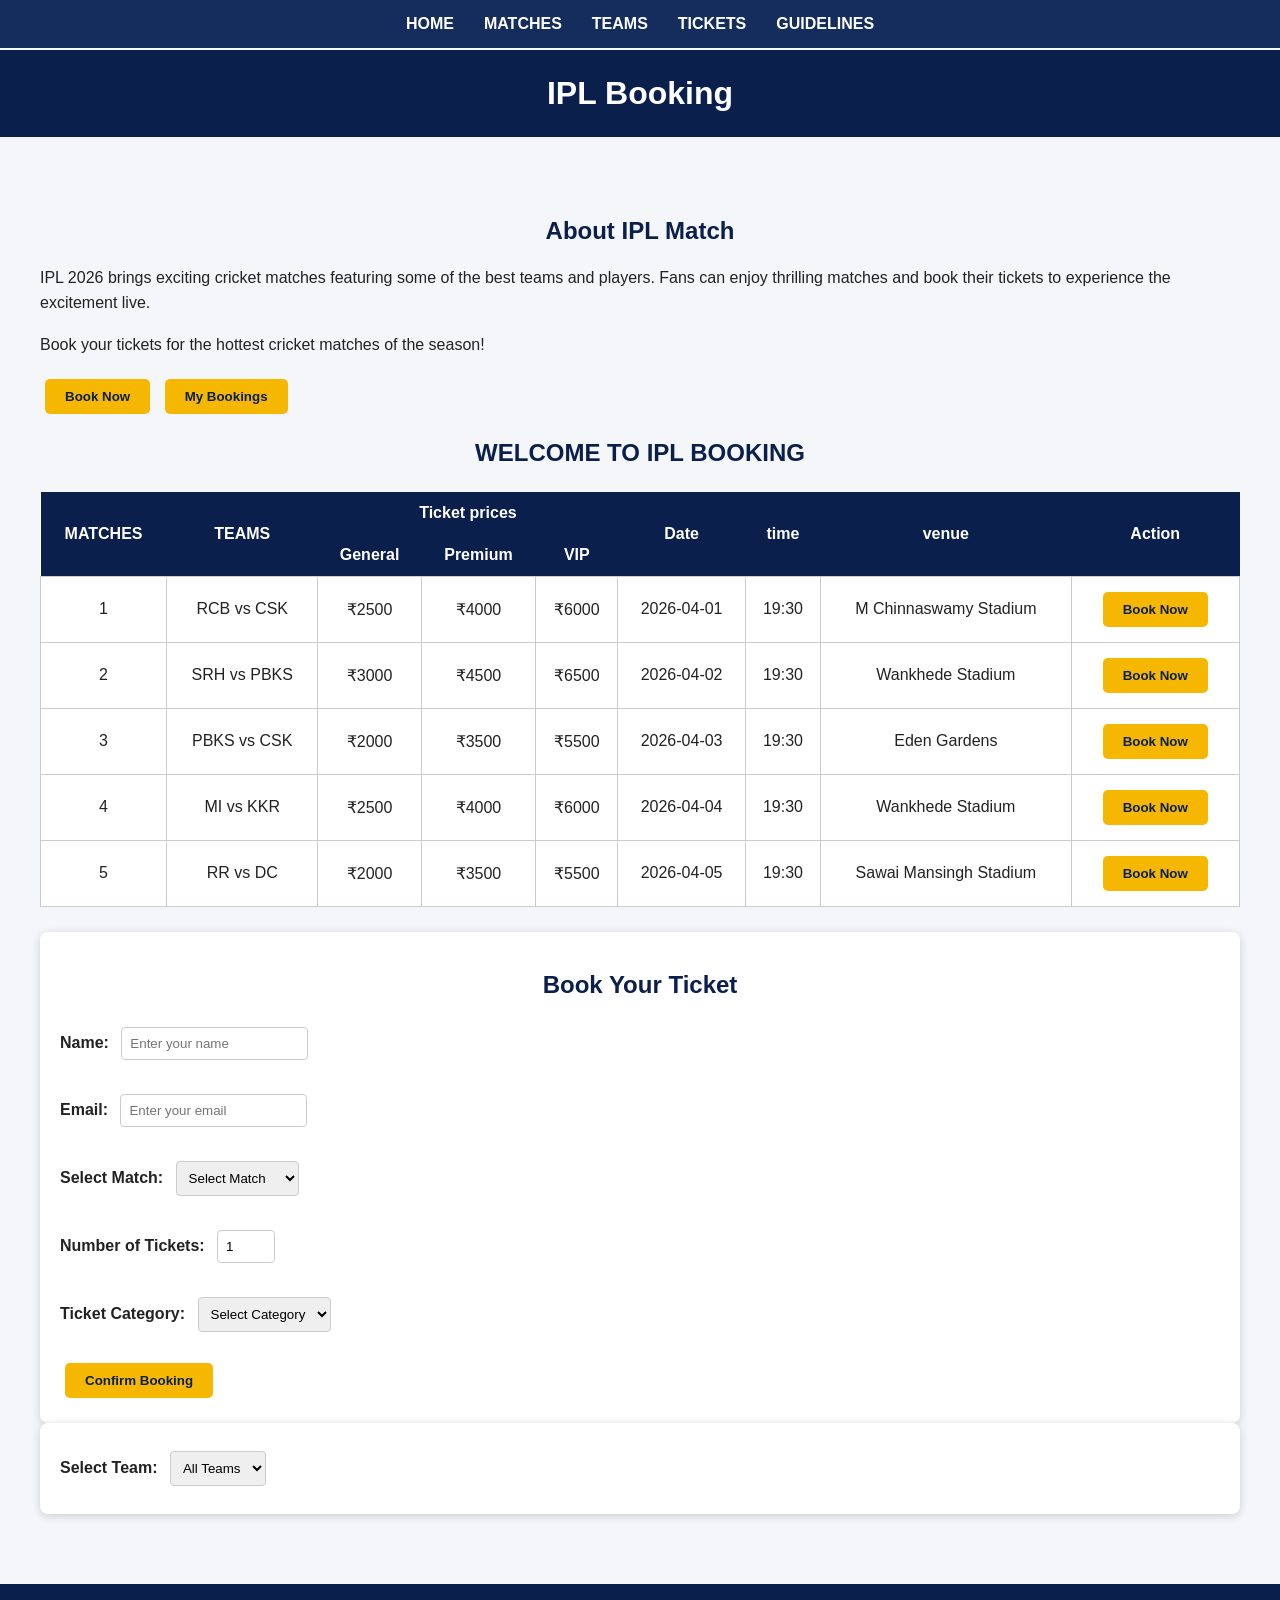
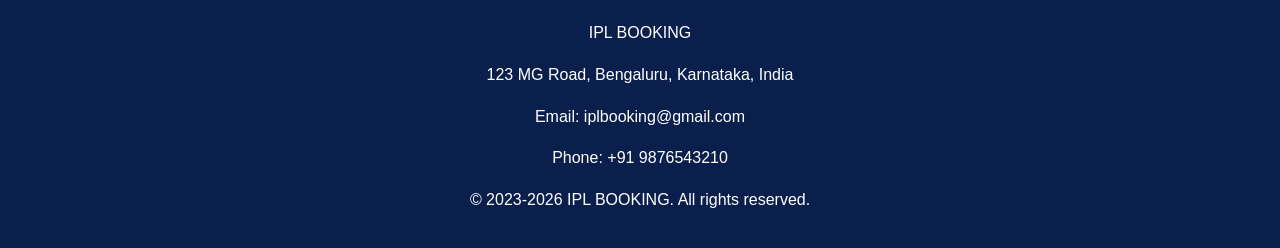
<file: index.html>
<!DOCTYPE html>
<html lang="en">

<head>
    <meta charset="UTF-8">
    <meta name="viewport" content="width=device-width,initial-scale=1.0">
    <title>HOME | IPL BOOKING</title>

    <link rel="stylesheet" href="styles.css">
</head>

<body>

    <header>
        <h1>IPL Booking</h1>
    </header>

    <nav>
        <ul>
            <li><a href="index.html">HOME</a></li>
            <li><a href="matches.html">MATCHES</a></li>
            <li><a href="teams.html">TEAMS</a></li>
            <li><a href="tickets.html">TICKETS</a></li>
            <li><a href="guidelines.html">GUIDELINES</a></li>
        </ul>
    </nav>

    <main>

        <div>

           <h2>About IPL Match</h2>

                <p id="demo"></p>


            <p>
                Book your tickets for the hottest cricket matches of the season!
            </p>

            <!-- Added ID for app.js -->
            <button id="bookBtn">Book Now</button>

            <button id="myBookingsBtn">My Bookings</button>


            <h2>WELCOME TO IPL BOOKING</h2>


            <table>

                <thead>

                    <tr>
                        <th rowspan="2">MATCHES</th>
                        <th rowspan="2">TEAMS</th>
                        <th colspan="3">Ticket prices</th>
                        <th rowspan="2">Date</th>
                        <th rowspan="2">time</th>
                        <th rowspan="2">venue</th>
                        <th rowspan="2">Action</th>
                    </tr>

                    <tr>
                        <th>General</th>
                        <th>Premium</th>
                        <th>VIP</th>
                    </tr>

                </thead>


                <tbody>

                    <tr>
                        <td>1</td>
                        <td>RCB vs CSK</td>
                        <td>₹2500</td>
                        <td>₹4000</td>
                        <td>₹6000</td>
                        <td>2026-04-01</td>
                        <td>19:30</td>
                        <td>M Chinnaswamy Stadium</td>

                        <td>
                            <button class="matchBookBtn">
                                Book Now
                            </button>
                        </td>
                    </tr>


                    <tr>
                        <td>2</td>
                        <td>SRH vs PBKS</td>
                        <td>₹3000</td>
                        <td>₹4500</td>
                        <td>₹6500</td>
                        <td>2026-04-02</td>
                        <td>19:30</td>
                        <td>Wankhede Stadium</td>

                        <td>
                            <button class="matchBookBtn">
                                Book Now
                            </button>
                        </td>
                    </tr>


                    <tr>
                        <td>3</td>
                        <td>PBKS vs CSK</td>
                        <td>₹2000</td>
                        <td>₹3500</td>
                        <td>₹5500</td>
                        <td>2026-04-03</td>
                        <td>19:30</td>
                        <td>Eden Gardens</td>

                        <td>
                            <button class="matchBookBtn">
                                Book Now
                            </button>
                        </td>
                    </tr>


                    <tr>
                        <td>4</td>
                        <td>MI vs KKR</td>
                        <td>₹2500</td>
                        <td>₹4000</td>
                        <td>₹6000</td>
                        <td>2026-04-04</td>
                        <td>19:30</td>
                        <td>Wankhede Stadium</td>

                        <td>
                            <button class="matchBookBtn">
                                Book Now
                            </button>
                        </td>
                    </tr>


                    <tr>
                        <td>5</td>
                        <td>RR vs DC</td>
                        <td>₹2000</td>
                        <td>₹3500</td>
                        <td>₹5500</td>
                        <td>2026-04-05</td>
                        <td>19:30</td>
                        <td>Sawai Mansingh Stadium</td>

                        <td>
                            <button class="matchBookBtn">
                                Book Now
                            </button>
                        </td>
                    </tr>

                </tbody>

            </table>


            <!-- Booking Form -->

            <form id="bookingForm">

                <h2>Book Your Ticket</h2>

                <label for="name">
                    Name:
                </label>

                <input
                    type="text"
                    id="name"
                    placeholder="Enter your name"
                    required
                >


                <br><br>


                <label for="email">
                    Email:
                </label>

                <input
                    type="email"
                    id="email"
                    placeholder="Enter your email"
                    required
                >


                <br><br>


                <label for="match">
                    Select Match:
                </label>

                <select id="match" required>

                    <option value="">
                        Select Match
                    </option>

                    <option value="RCB vs CSK">
                        RCB vs CSK
                    </option>

                    <option value="SRH vs PBKS">
                        SRH vs PBKS
                    </option>

                    <option value="PBKS vs CSK">
                        PBKS vs CSK
                    </option>

                    <option value="MI vs KKR">
                        MI vs KKR
                    </option>

                    <option value="RR vs DC">
                        RR vs DC
                    </option>

                </select>


                <br><br>


                <label for="tickets">
                    Number of Tickets:
                </label>

                <input
                    type="number"
                    id="tickets"
                    min="1"
                    max="10"
                    value="1"
                    required
                >


                <br><br>


                <label for="category">
                    Ticket Category:
                </label>

                <select id="category" required>

                    <option value="">
                        Select Category
                    </option>

                    <option value="General">
                        General
                    </option>

                    <option value="Premium">
                        Premium
                    </option>

                    <option value="VIP">
                        VIP
                    </option>

                </select>


                <br><br>


                <button type="submit">
                    Confirm Booking
                </button>

            </form>


            <!-- Toast Notification -->

            <div id="toast"></div>


            <!-- Team Filter -->

            <form>

                <label for="team">
                    Select Team:
                </label>

                <select id="team" name="team">

                    <option value="all">
                        All Teams
                    </option>

                    <option value="RCB">RCB</option>
                    <option value="CSK">CSK</option>
                    <option value="SRH">SRH</option>
                    <option value="PBKS">PBKS</option>
                    <option value="MI">MI</option>
                    <option value="KKR">KKR</option>
                    <option value="RR">RR</option>
                    <option value="DC">DC</option>
                    <option value="GT">GT</option>
                    <option value="LSG">LSG</option>

                </select>

            </form>

        </div>

    </main>


    <footer>

        <p>IPL BOOKING</p>

        <p>
            123 MG Road, Bengaluru, Karnataka, India
        </p>

        <p>
            Email: iplbooking@gmail.com
        </p>

        <p>
            Phone: +91 9876543210
        </p>

        <p>
            &copy; 2023-2026 IPL BOOKING. All rights reserved.
        </p>

    </footer>


    <script src="app.js"></script>

</body>

</html>
</file>
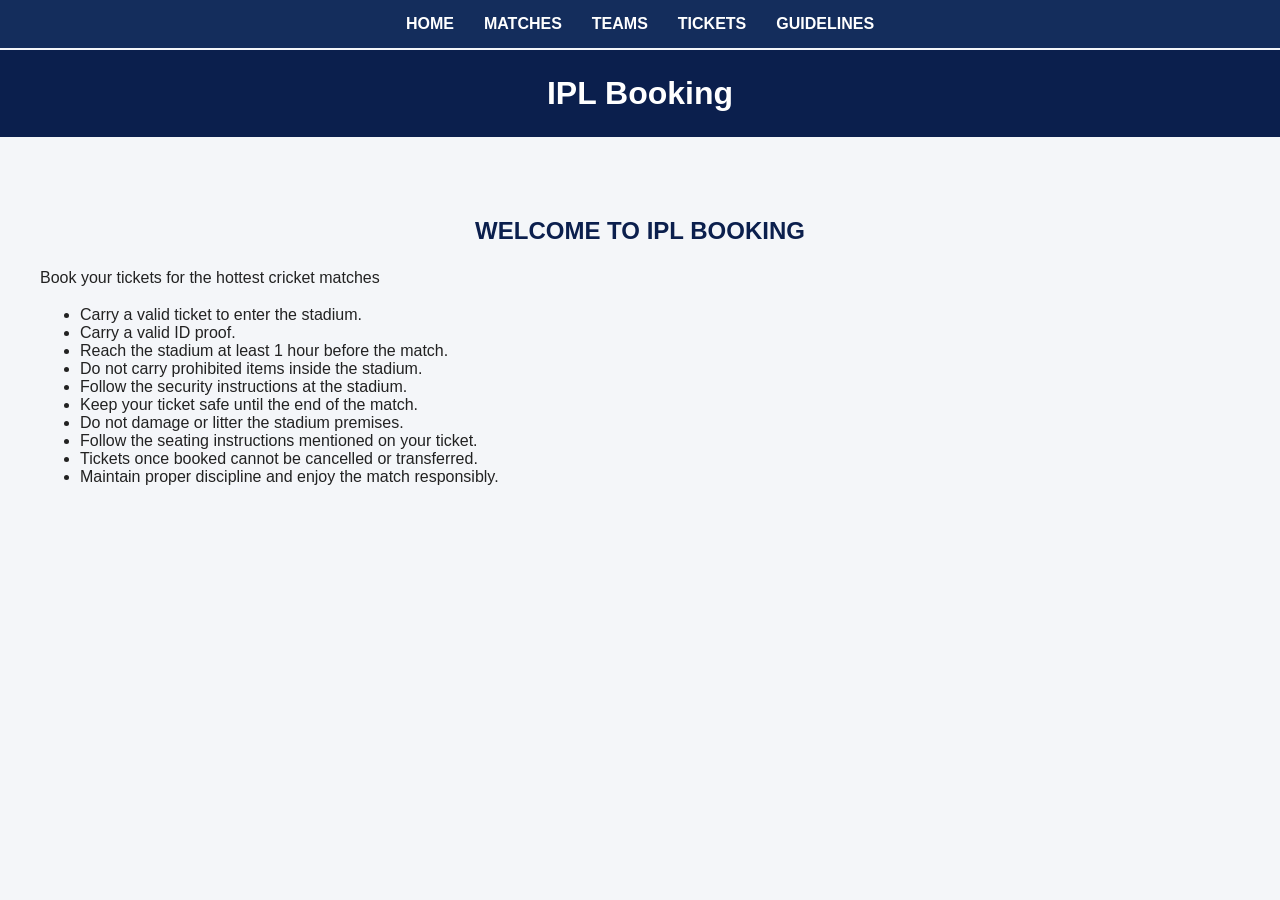
<file: guidelines.html>
<html lang="en">
    <head>
        <meta charset="UTF-8">
        <meta name="viewport"content="width=device-width,initial-scale=1.0">
        <title>HOME|IPL BOOKING</title>
        <link rel="stylesheet" href="styles.css">
    </head>
    <body>
        <header>
            <h1>IPL Booking</h1>  
        </header>
        <nav>
        <ul>
            <li><a href="index.html">HOME</a></li>
            <li><a href="matches.html">MATCHES</a></li>
            <li><a href="teams.html">TEAMS</a></li>
            <li><a href="tickets.html">TICKETS</a></li>
            <li><a href="guidelines.html">GUIDELINES</a></li>
        </ul>
        </nav>
        <main>
            <div>
                <h2>WELCOME TO IPL BOOKING</h2>
                <p>Book your tickets for the hottest cricket matches</p>
                <ul>

    <li>Carry a valid ticket to enter the stadium.</li>

    <li>Carry a valid ID proof.</li>

    <li>Reach the stadium at least 1 hour before the match.</li>

    <li>Do not carry prohibited items inside the stadium.</li>

    <li>Follow the security instructions at the stadium.</li>

    <li>Keep your ticket safe until the end of the match.</li>

    <li>Do not damage or litter the stadium premises.</li>

    <li>Follow the seating instructions mentioned on your ticket.</li>

    <li>Tickets once booked cannot be cancelled or transferred.</li>

    <li>Maintain proper discipline and enjoy the match responsibly.</li>

</ul>
                
            </div>
           
        </main>
      
</html>
</file>
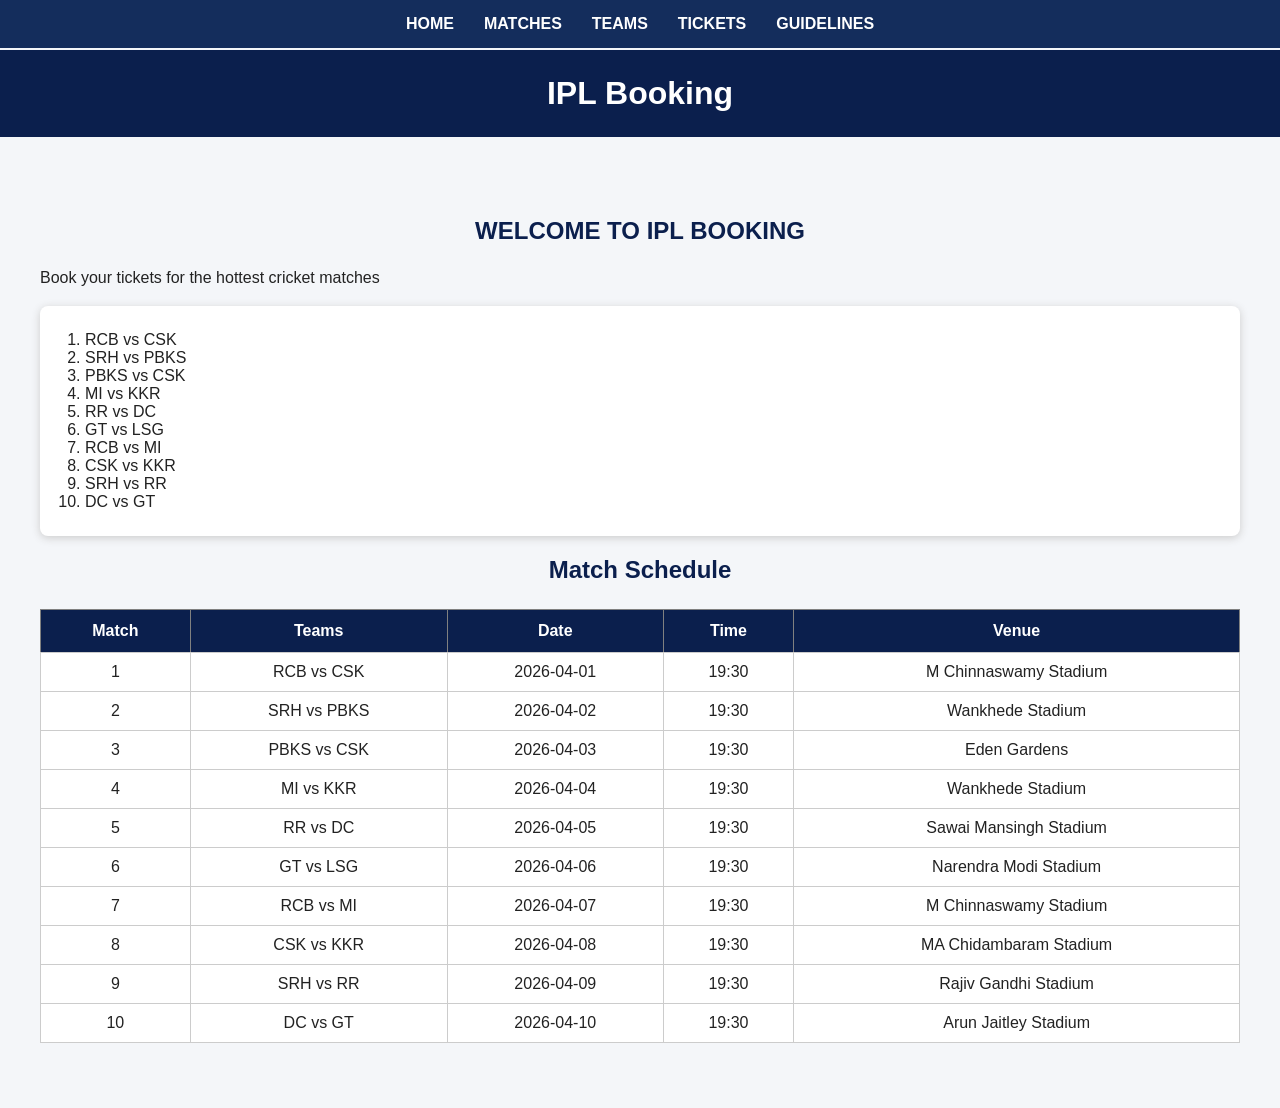
<file: matches.html>
<html lang="en">
    <head>
        <meta charset="UTF-8">
        <meta name="viewport"content="width=device-width,initial-scale=1.0">
        <title>HOME|IPL BOOKING</title>
        <link rel="stylesheet" href="styles.css">
    </head>
    <body>
        <header>
            <h1>IPL Booking</h1>  
        </header>
        <nav>
        <ul>
            <li><a href="index.html">HOME</a></li>
            <li><a href="matches.html">MATCHES</a></li>
            <li><a href="teams.html">TEAMS</a></li>
            <li><a href="tickets.html">TICKETS</a></li>
            <li><a href="guidelines.html">GUIDELINES</a></li>
        </ul>
        </nav>
        <main>
            <div>
                <h2>WELCOME TO IPL BOOKING</h2>
                <p>Book your tickets for the hottest cricket matches</p>
                <ol> 
                    <li>RCB vs CSK</li>
                    <li>SRH vs PBKS</li> 
                    <li>PBKS vs CSK</li> 
                    <li>MI vs KKR</li>
                    <li>RR vs DC</li>
                    <li>GT vs LSG</li>
                    <li>RCB vs MI</li>
                    <li>CSK vs KKR</li>
                    <li>SRH vs RR</li> 
                    <li>DC vs GT</li> 
                </ol>
                            <h2>Match Schedule</h2>

            <table border="1">

                <thead>

                    <tr>
                        <th>Match</th>
                        <th>Teams</th>
                        <th>Date</th>
                        <th>Time</th>
                        <th>Venue</th>
                    </tr>

                </thead>

                <tbody>

                    <tr>
                        <td>1</td>
                        <td>RCB vs CSK</td>
                        <td>2026-04-01</td>
                        <td>19:30</td>
                        <td>M Chinnaswamy Stadium</td>
                    </tr>

                    <tr>
                        <td>2</td>
                        <td>SRH vs PBKS</td>
                        <td>2026-04-02</td>
                        <td>19:30</td>
                        <td>Wankhede Stadium</td>
                    </tr>

                    <tr>
                        <td>3</td>
                        <td>PBKS vs CSK</td>
                        <td>2026-04-03</td>
                        <td>19:30</td>
                        <td>Eden Gardens</td>
                    </tr>

                    <tr>
                        <td>4</td>
                        <td>MI vs KKR</td>
                        <td>2026-04-04</td>
                        <td>19:30</td>
                        <td>Wankhede Stadium</td>
                    </tr>

                    <tr>
                        <td>5</td>
                        <td>RR vs DC</td>
                        <td>2026-04-05</td>
                        <td>19:30</td>
                        <td>Sawai Mansingh Stadium</td>
                    </tr>

                    <tr>
                        <td>6</td>
                        <td>GT vs LSG</td>
                        <td>2026-04-06</td>
                        <td>19:30</td>
                        <td>Narendra Modi Stadium</td>
                    </tr>

                    <tr>
                        <td>7</td>
                        <td>RCB vs MI</td>
                        <td>2026-04-07</td>
                        <td>19:30</td>
                        <td>M Chinnaswamy Stadium</td>
                    </tr>

                    <tr>
                        <td>8</td>
                        <td>CSK vs KKR</td>
                        <td>2026-04-08</td>
                        <td>19:30</td>
                        <td>MA Chidambaram Stadium</td>
                    </tr>

                    <tr>
                        <td>9</td>
                        <td>SRH vs RR</td>
                        <td>2026-04-09</td>
                        <td>19:30</td>
                        <td>Rajiv Gandhi Stadium</td>
                    </tr>

                    <tr>
                        <td>10</td>
                        <td>DC vs GT</td>
                        <td>2026-04-10</td>
                        <td>19:30</td>
                        <td>Arun Jaitley Stadium</td>
                    </tr>

                </tbody>

            </table>
                
            </div>
           
        </main>
      
</html>
</file>
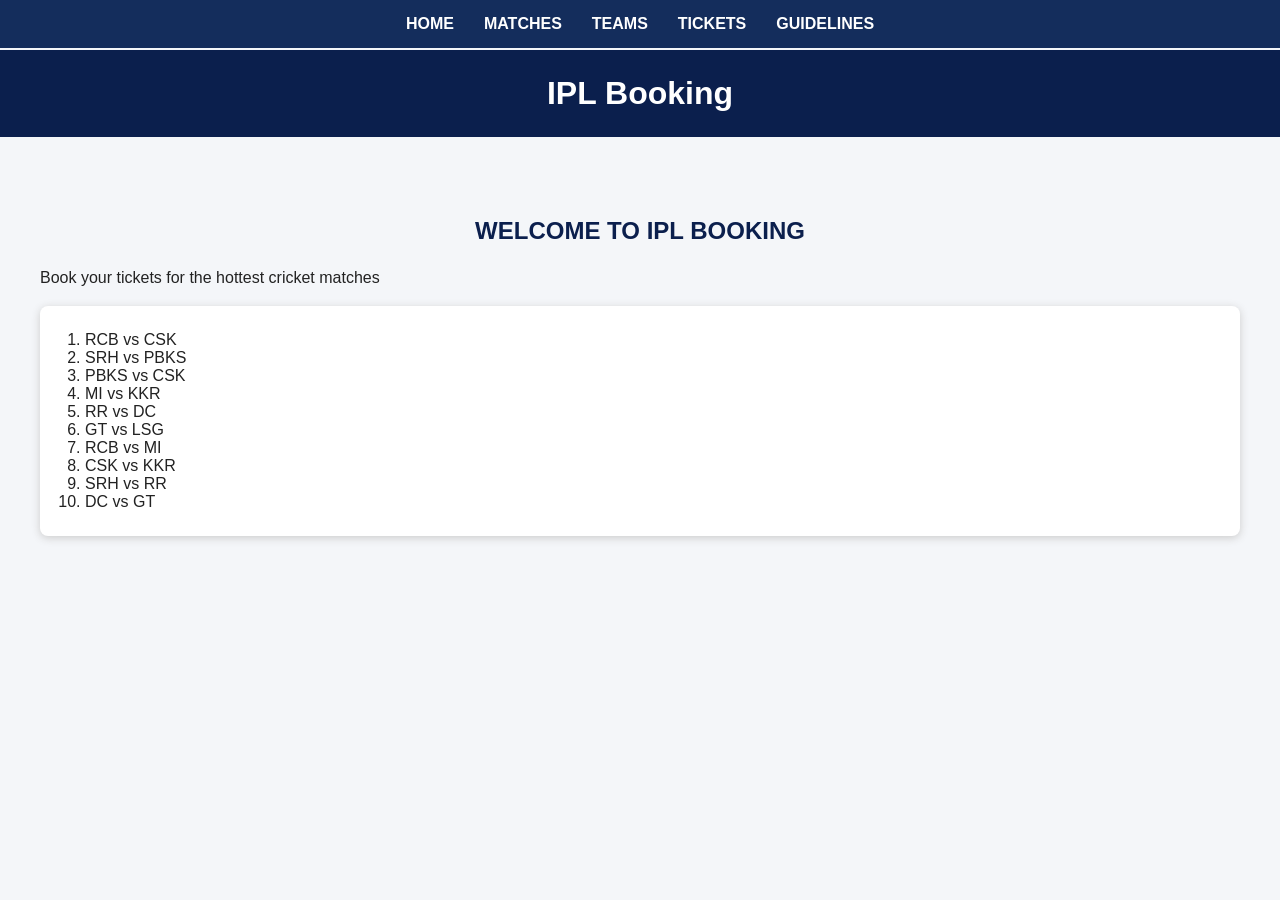
<file: teams.html>
<html lang="en">
    <head>
        <meta charset="UTF-8">
        <meta name="viewport"content="width=device-width,initial-scale=1.0">
        <title>HOME|IPL BOOKING</title>
        <link rel="stylesheet" href="styles.css">
    </head>
    <body>
        <header>
            <h1>IPL Booking</h1>  
        </header>
        <nav>
        <ul>
            <li><a href="index.html">HOME</a></li>
            <li><a href="matches.html">MATCHES</a></li>
            <li><a href="teams.html">TEAMS</a></li>
            <li><a href="tickets.html">TICKETS</a></li>
            <li><a href="guidelines.html">GUIDELINES</a></li>
        </ul>
        </nav>
        <main>
            <div>
                <h2>WELCOME TO IPL BOOKING</h2>
                <p>Book your tickets for the hottest cricket matches</p>
                <ol> 
                    <li>RCB vs CSK</li>
                    <li>SRH vs PBKS</li> 
                    <li>PBKS vs CSK</li> 
                    <li>MI vs KKR</li>
                    <li>RR vs DC</li>
                    <li>GT vs LSG</li>
                    <li>RCB vs MI</li>
                    <li>CSK vs KKR</li>
                    <li>SRH vs RR</li> 
                    <li>DC vs GT</li> 
                </ol>
                
                
                
            </div>
           
        </main>
      
</html>
</file>
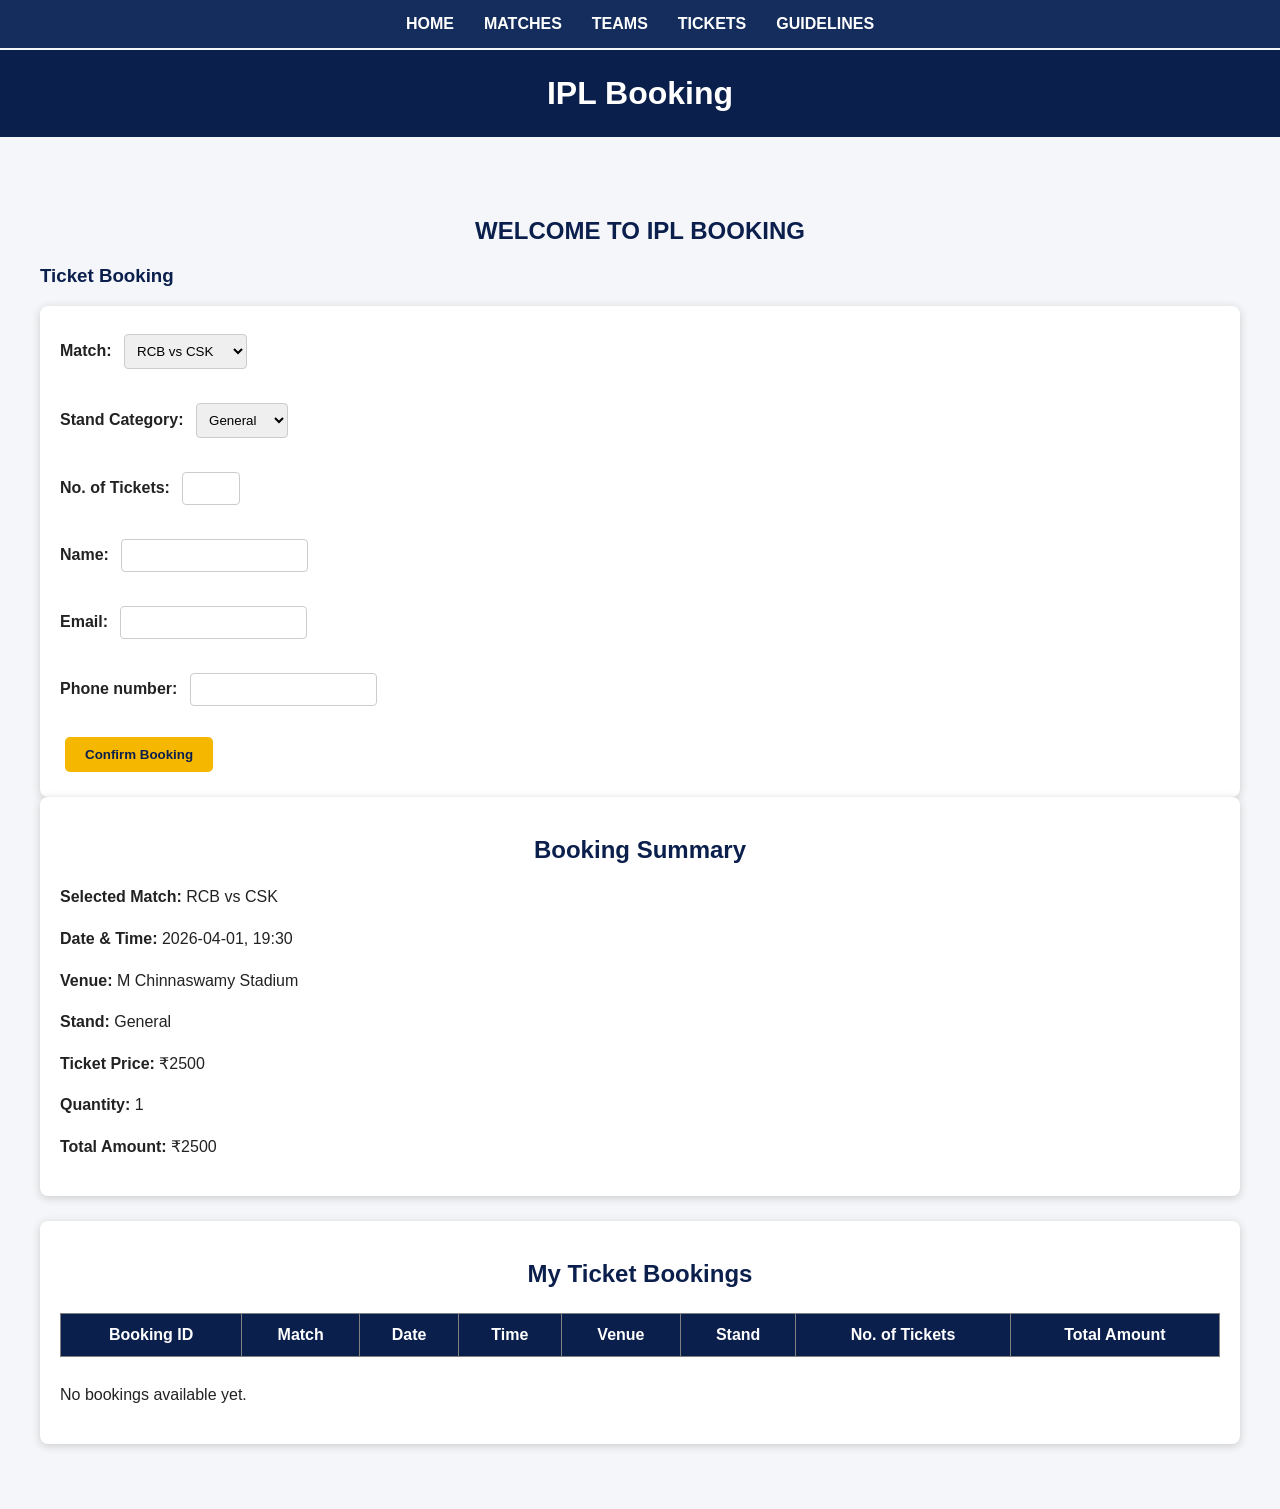
<file: tickets.html>
<!DOCTYPE html>
<html lang="en">

<head>
    <meta charset="UTF-8">
    <meta name="viewport" content="width=device-width,initial-scale=1.0">
    <title>TICKETS | IPL BOOKING</title>
    <link rel="stylesheet" href="styles.css">
</head>

<body>

    <header>
        <h1>IPL Booking</h1>
    </header>

    <nav>
        <ul>
            <li><a href="index.html">HOME</a></li>
            <li><a href="matches.html">MATCHES</a></li>
            <li><a href="teams.html">TEAMS</a></li>
            <li><a href="tickets.html">TICKETS</a></li>
            <li><a href="guidelines.html">GUIDELINES</a></li>
        </ul>
    </nav>

    <main>

        <div>

            <h2>WELCOME TO IPL BOOKING</h2>

            <h3>Ticket Booking</h3>

            <form action="/confirm" method="post">

                <label for="match">Match:</label>

                <select id="match" name="match">
                    <option value="01">RCB vs CSK</option>
                    <option value="02">SRH vs PBKS</option>
                    <option value="03">PBKS vs CSK</option>
                    <option value="04">MI vs KKR</option>
                    <option value="05">RR vs DC</option>
                    <option value="06">GT vs LSG</option>
                    <option value="07">RCB vs MI</option>
                    <option value="08">CSK vs KKR</option>
                    <option value="09">SRH vs RR</option>
                    <option value="10">DC vs GT</option>
                </select>

                <br><br>

                <label for="stand">Stand Category:</label>

                <select id="stand" name="stand">
                    <option value="general">General</option>
                    <option value="premium">Premium</option>
                    <option value="vip">VIP</option>
                </select>

                <br><br>

                <label for="tickets">No. of Tickets:</label>

                <input type="number"
                       id="tickets"
                       name="tickets"
                       min="1"
                       max="10"
                       required>

                <br><br>

                <label for="name">Name:</label>

                <input type="text"
                       id="name"
                       name="name"
                       required>

                <br><br>

                <label for="email">Email:</label>

                <input type="email"
                       id="email"
                       name="email"
                       required>

                <br><br>

                <label for="phone">Phone number:</label>

                <input type="tel"
                       id="phone"
                       name="phone"
                       maxlength="10"
                       required>

                <br><br>

                <button type="submit">Confirm Booking</button>

            </form>


            <aside>

                <h2>Booking Summary</h2>

                <p>
                    <strong>Selected Match:</strong>
                    RCB vs CSK
                </p>

                <p>
                    <strong>Date & Time:</strong>
                    2026-04-01, 19:30
                </p>

                <p>
                    <strong>Venue:</strong>
                    M Chinnaswamy Stadium
                </p>

                <p>
                    <strong>Stand:</strong>
                    General
                </p>

                <p>
                    <strong>Ticket Price:</strong>
                    ₹2500
                </p>

                <p>
                    <strong>Quantity:</strong>
                    1
                </p>

                <p>
                    <strong>Total Amount:</strong>
                    ₹2500
                </p>

            </aside>


            <section>

                <h2>My Ticket Bookings</h2>

                <table border="1">

                    <thead>
                        <tr>
                            <th>Booking ID</th>
                            <th>Match</th>
                            <th>Date</th>
                            <th>Time</th>
                            <th>Venue</th>
                            <th>Stand</th>
                            <th>No. of Tickets</th>
                            <th>Total Amount</th>
                        </tr>
                    </thead>

                    <tbody>
                    </tbody>

                </table>

                <p>No bookings available yet.</p>

            </section>

        </div>

    </main>

</body>

</html>
</file>
<file: styles.css>
:root {
    --primary: #0b1f4d;
    --accent: #f5b700;
    --background: #f4f6f9;
    --text: #222222;
}

* {
    box-sizing: border-box;
}

body {
    margin: 0;
    font-family: Arial, sans-serif;
    background-color: var(--background);
    color: var(--text);
}

header {
    background-color: var(--primary);
    color: white;
    text-align: center;
    padding: 25px;
    margin-top: 50px;
}

header h1 {
    margin: 0;
}

nav {
    background-color: #142d5c;
    position: fixed;
    top: 0;
    width: 100%;
    z-index: 10;
}

nav ul {
    list-style-type: none;
    margin: 0;
    padding: 15px;
    
    /* Flexbox */
    display: flex;
    justify-content: center;
    align-items: center;
    gap: 30px;
}

nav li {
    margin: 0;
}

nav a {
    color: white;
    text-decoration: none;
    font-weight: bold;
}

nav a:hover {
    color: var(--accent);
}

main {
    padding: 40px;
    margin-top: 20px;
}

main > div {
    max-width: 1200px;
    margin: auto;
}

h2 {
    color: var(--primary);
    text-align: center;
}

h3 {
    color: var(--primary);
}

p {
    font-size: 16px;
    line-height: 1.6;
}

button {
    background-color: var(--accent);
    color: var(--primary);
    border: none;
    padding: 10px 20px;
    margin: 5px;
    border-radius: 5px;
    cursor: pointer;
    font-weight: bold;
}

button:hover {
    background-color: var(--primary);
    color: white;
}

table {
    width: 100%;
    border-collapse: collapse;
    background-color: white;
    margin: 25px 0;
}

th {
    background-color: var(--primary);
    color: white;
    padding: 12px;
}

td {
    padding: 10px;
    text-align: center;
    border: 1px solid #cccccc;
}

tr:hover {
    background-color: #fff4c2;
}

form {
    background-color: white;
    padding: 20px;
    border-radius: 8px;
    box-shadow: 0 2px 8px #cccccc;
}

label {
    font-weight: bold;
}

input,
select {
    padding: 8px;
    margin: 8px;
    border: 1px solid #cccccc;
    border-radius: 4px;
}

aside {
    background-color: white;
    padding: 20px;
    border-radius: 8px;
    box-shadow: 0 2px 8px #cccccc;
}

section {
    background-color: white;
    padding: 20px;
    margin: 25px 0;
    border-radius: 8px;
    box-shadow: 0 2px 8px #cccccc;
}

ol {
    background-color: white;
    padding: 25px 45px;
    border-radius: 8px;
    box-shadow: 0 2px 8px #cccccc;
}

/* CSS Grid for booking form and summary */

.booking-container {
    display: grid;
    grid-template-columns: 2fr 1fr;
    gap: 25px;
    margin: 25px 0;
}

footer {
    background-color: var(--primary);
    color: white;
    text-align: center;
    padding: 20px;
    margin-top: 30px;
}

/* Tablet */

@media (max-width: 900px) {

    main {
        padding: 25px;
    }

    .booking-container {
        grid-template-columns: 1fr;
    }
}

/* Mobile */

@media (max-width: 600px) {

    nav ul {
        flex-direction: column;
        gap: 10px;
    }

    header {
        margin-top: 150px;
    }

    main {
        padding: 15px;
    }

    .booking-container {
        grid-template-columns: 1fr;
    }

    table {
        display: block;
        overflow-x: auto;
        white-space: nowrap;
    }

    form,
    aside,
    section {
        padding: 15px;
    }

    input,
    select {
        width: 90%;
        margin: 8px 0;
    }

    button {
        padding: 10px 15px;
    }
}

@import "../node_modules/bootstrap/scss/bootstrap";

#toast {
display: none;
position: fixed;
top: 20px;
left: 50%;
transform: translateX(-50%);
background-color: var(--primary);
color: white;
padding: 15px 30px;
border-radius: 5px;
z-index: 1000;
font-weight: bold;
}
</file>
